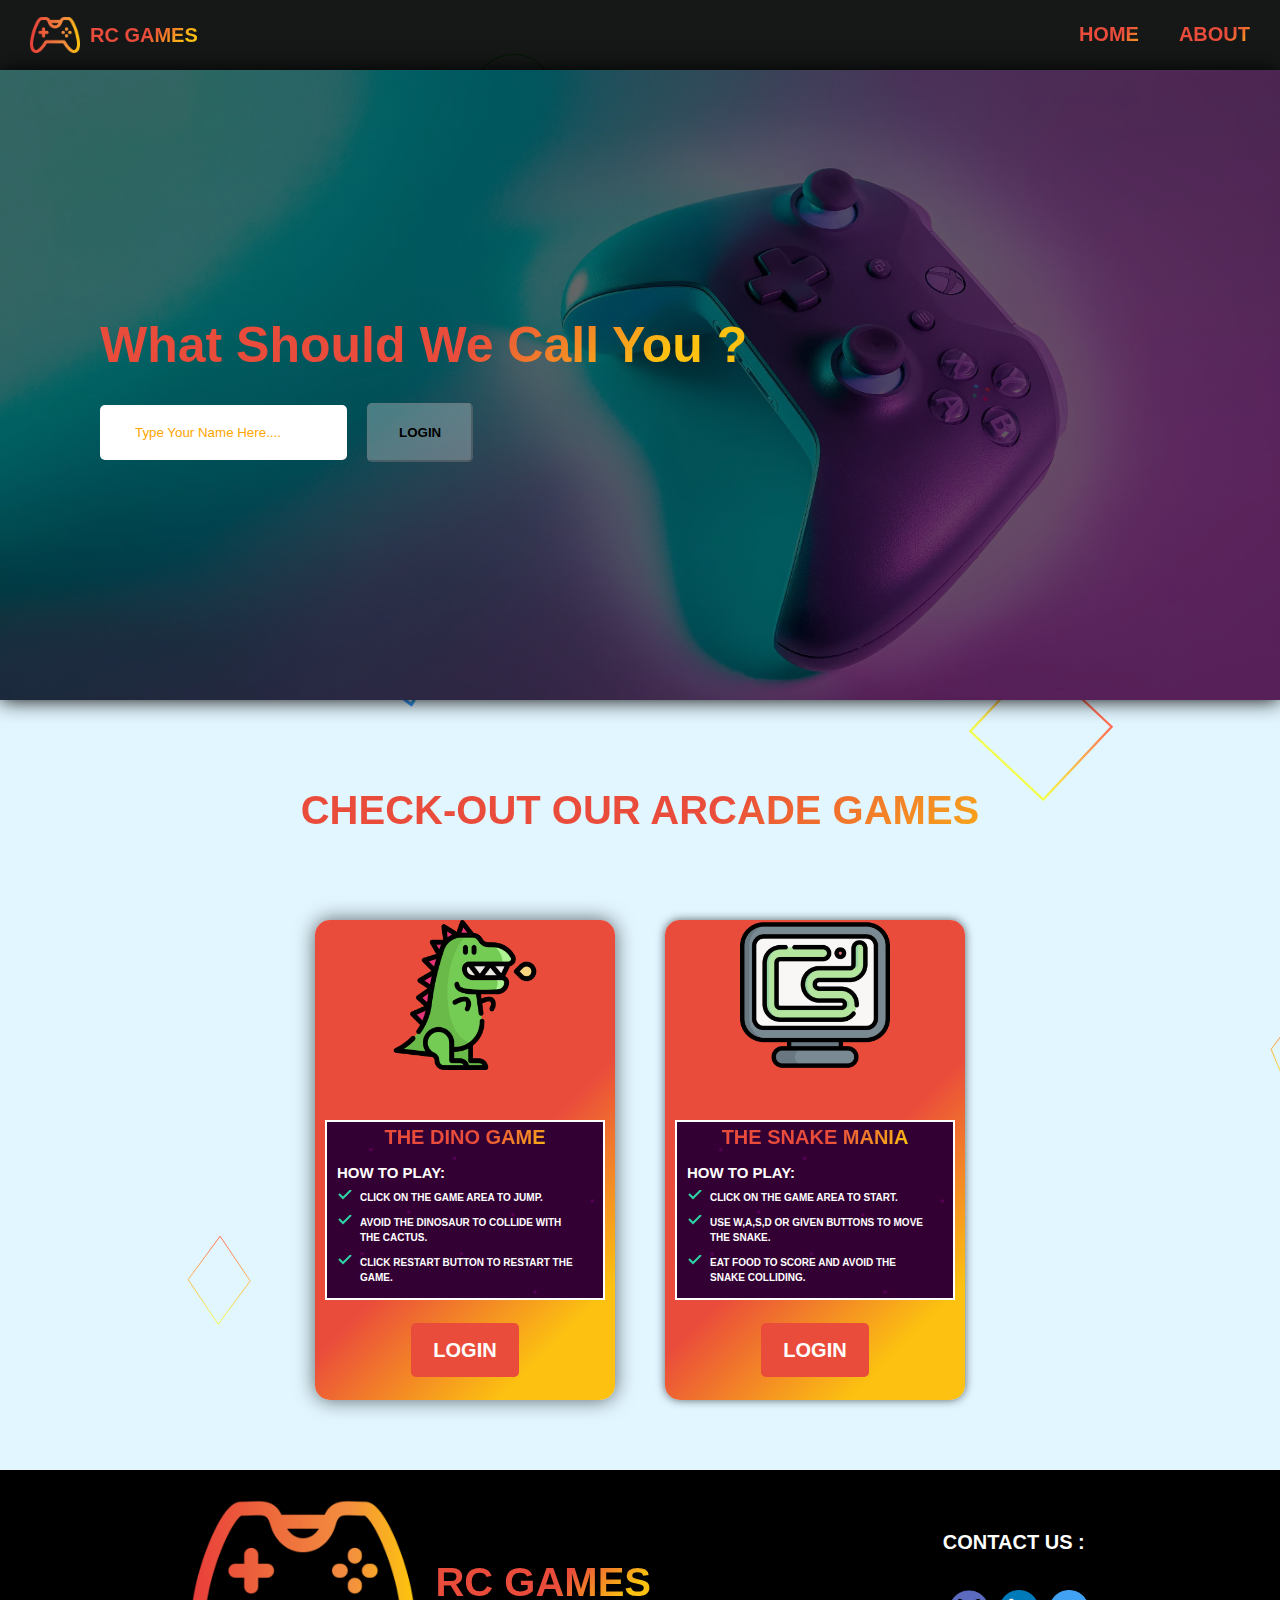
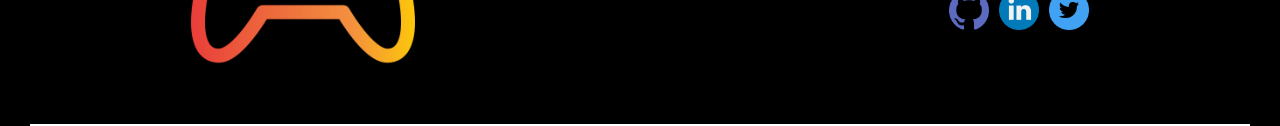
<file: index.html>
<!DOCTYPE html>
<html lang="en">
  <head>
    <meta charset="UTF-8" />
    <meta http-equiv="X-UA-Compatible" content="IE=edge" />
    <meta name="viewport" content="width=device-width, initial-scale=1.0" />
    <title>RC GAMES</title>
    <link rel="stylesheet" href="css/style.css" />
    <link
      rel="stylesheet"
      href="https://cdnjs.cloudflare.com/ajax/libs/font-awesome/4.7.0/css/font-awesome.min.css"
    />
    <link rel="icon" href="images/icon.png" />
  </head>
  <body>
    <div class="nav-bar">
      <div class="nb-left">
        <img class="nb-logo" src="images/icon.png" alt="logo" />
        <h2 class="nb-heading">RC GAMES</h2>
      </div>
      <div class="nb-open"><i class="fa fa-bars"></i></div>
      <div class="nb-right">
        <a href="index.html" class="nb-home">HOME</a>
        <a href="about.html" class="nb-about">ABOUT</a>
        <button id="nb-logout" class="nb-logout">LOG OUT</button>
        <div class="nb-close"><i class="fa fa-times"></i></div>
      </div>
    </div>
    <div class="hero">
      <div class="name-container">
        <h1 class="hero-heading"></h1>
        <h1 class="hero-para">
          To The Best Static Website To Play Arcade Games.
        </h1>
      </div>
      <div id="nameform-container" class="nameform-container">
        <h1 class="name-heading">What Should We Call You ?</h1>
        <form class="name-form" id="name-form">
          <input
            class="name-input"
            id="name-input"
            placeholder="Type Your Name Here...."
            type="text"
          />
          <input
            class="name-submit"
            id="name-submit"
            type="submit"
            value="LOGIN"
          />
        </form>
      </div>
    </div>
    <h1 class="check">CHECK-OUT OUR ARCADE GAMES</h1>
    <div class="grid">
      <div class="grid-container1">
        <div class="logo-container">
          <img class="logo" src="images/dino.png" alt="logo" />
        </div>
        <div class="instuction-container">
          <h2 class="instruction-heading">THE DINO GAME</h2>
          <h2 class="howtoplay">HOW TO PLAY:</h2>
          <ul class="instructions">
            <li class="instruction">CLICK ON THE GAME AREA TO JUMP.</li>
            <li class="instruction">
              AVOID THE DINOSAUR TO COLLIDE WITH THE CACTUS.
            </li>
            <li class="instruction">
              CLICK RESTART BUTTON TO RESTART THE GAME.
            </li>
          </ul>
        </div>
        <div class="start-container">
          <a id="login1" href="index.html" class="login">LOGIN</a>
          <a id="start1" href="dino.html" class="start-link">START GAME</a>
        </div>
      </div>
      <div class="grid-container2">
        <div class="logo-container">
          <img class="logo" src="images/snake.png" alt="logo" />
        </div>
        <div class="instuction-container">
          <h2 class="instruction-heading">THE SNAKE MANIA</h2>
          <h2 class="howtoplay">HOW TO PLAY:</h2>
          <ul class="instructions">
            <li class="instruction">CLICK ON THE GAME AREA TO START.</li>
            <li class="instruction">
              USE W,A,S,D OR GIVEN BUTTONS TO MOVE THE SNAKE.
            </li>
            <li class="instruction">
              EAT FOOD TO SCORE AND AVOID THE SNAKE COLLIDING.
            </li>
          </ul>
        </div>
        <div class="start-container">
          <a id="login2" href="index.html" class="login">LOGIN</a>
          <a id="start2" href="snake.html" class="start-link">START GAME</a>
        </div>
      </div>
    </div>
    <footer>
      <div class="footer-container">
        <div class="f-logo-container">
          <img class="f-logo" src="images/icon.png" alt="icon" />
          <h1 class="f-name">RC GAMES</h1>
        </div>
        <div class="f-right">
          <div class="f-contact-container">
            <h1 class="f-contact">CONTACT US :</h1>
          </div>
          <div class="link-container">
            <a
              href="https://github.com/ROHITH29122002"
              target="_blank"
              class="d-link"
            >
              <img class="github" src="images/github.png" alt="github" />
            </a>
            <a
              href="https://www.linkedin.com/in/rohithchalla/"
              target="_blank"
              class="d-link"
            >
              <img class="linkedin" src="images/linkedin.png" alt="instagram" />
            </a>
            <a
              href="https://twitter.com/ROHITHCHALLA29"
              target="_blank"
              class="d-link"
            >
              <img class="twitter" src="images/twitter.png" alt="twitter" />
            </a>
          </div>
        </div>
      </div>
      <div class="rights">
        <hr />
      </div>
    </footer>
  </body>
  <script src="javascript/index.js"></script>
</html>
</file>
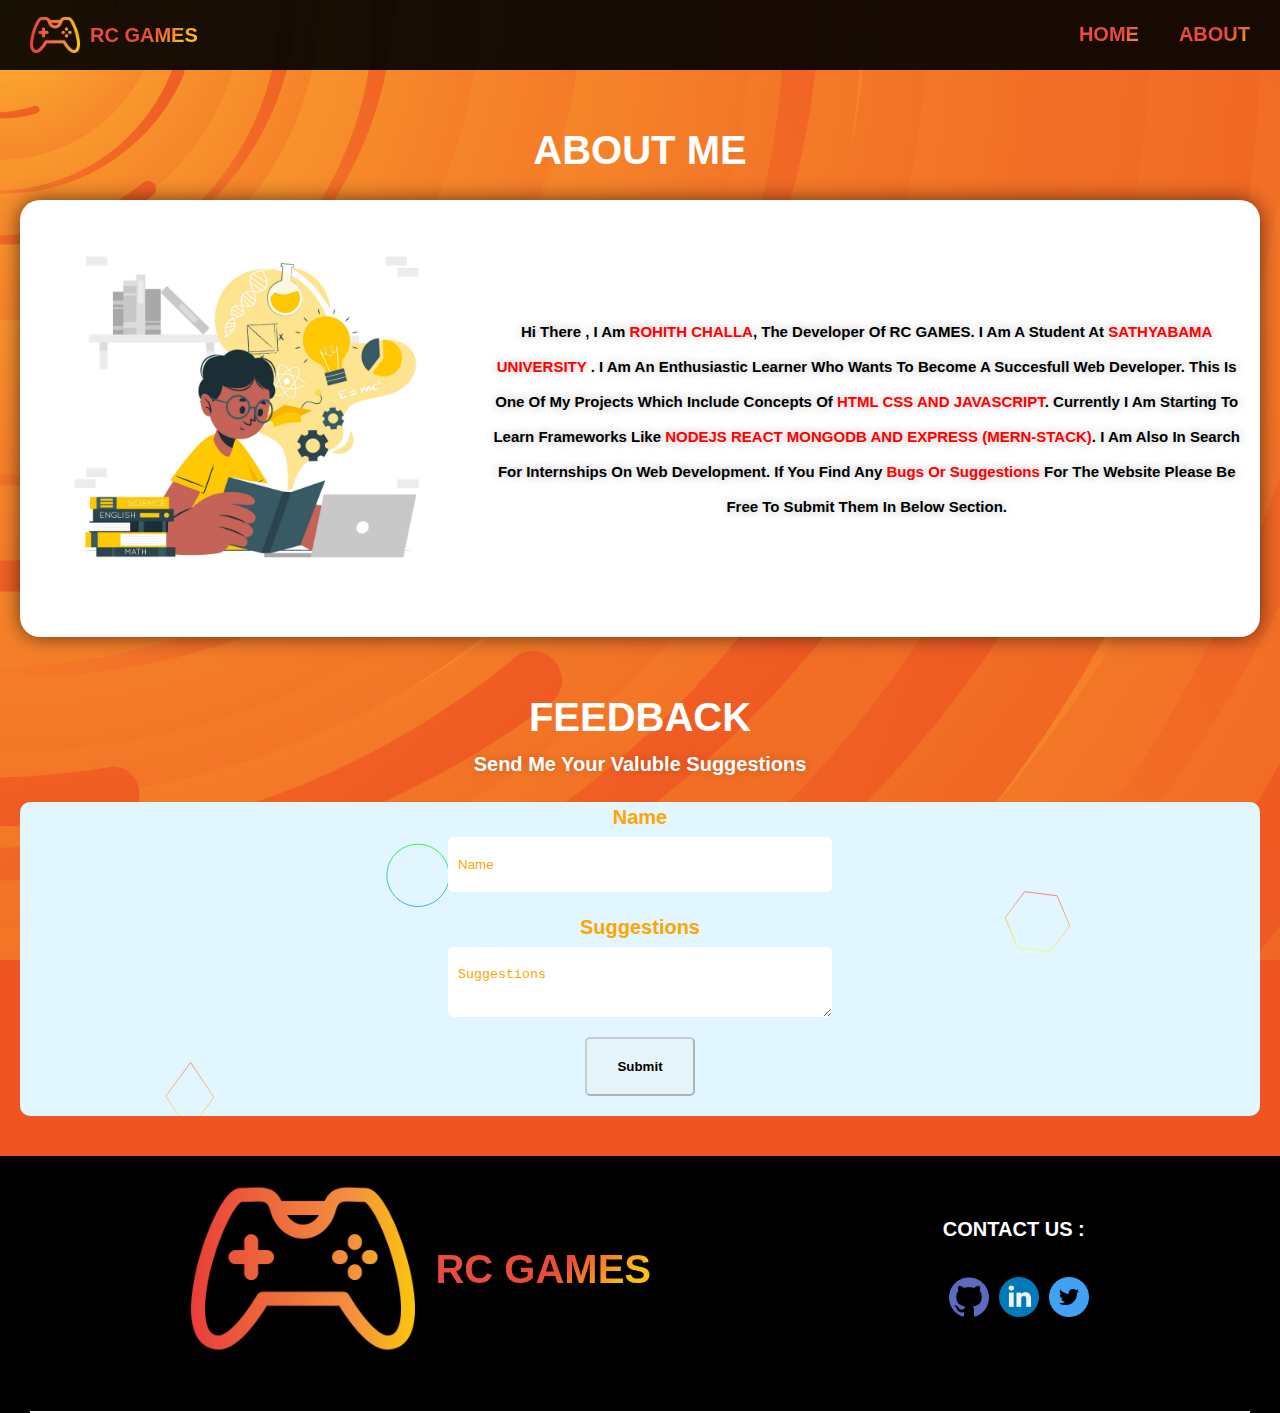
<file: about.html>
<!DOCTYPE html>
<html lang="en">
  <head>
    <meta charset="UTF-8" />
    <meta http-equiv="X-UA-Compatible" content="IE=edge" />
    <meta name="viewport" content="width=device-width, initial-scale=1.0" />
    <title>ABOUT</title>
    <link rel="stylesheet" href="css/about.css" />
    <link rel="icon" href="images/icon.png" />
    <link
      rel="stylesheet"
      href="https://cdnjs.cloudflare.com/ajax/libs/font-awesome/4.7.0/css/font-awesome.min.css"
    />
  </head>
  <body>
    <div class="nav-bar">
      <div class="nb-left">
        <img class="nb-logo" src="images/icon.png" alt="logo" />
        <h2 class="nb-heading">RC GAMES</h2>
      </div>
      <div class="nb-open"><i class="fa fa-bars"></i></div>
      <div class="nb-right">
        <a href="index.html" class="nb-home">HOME</a>
        <a href="about.html" class="nb-about">ABOUT</a>
        <div class="nb-close"><i class="fa fa-times"></i></div>
      </div>
    </div>
    <h1 class="about-heading">ABOUT ME</h1>
    <div class="container">
      <div class="img-container">
        <img src="images/student.png" alt="student" class="student" />
      </div>
      <div class="text-container">
        <div class="about-container">
          <h2 class="about-text">
            Hi there , I am <span class="red">ROHITH CHALLA</span>, the
            developer of RC GAMES. I am a student at
            <span class="red">SATHYABAMA UNIVERSITY</span> . I am an
            enthusiastic learner who wants to become a succesfull web developer.
            This is one of my projects which include concepts of
            <span class="red">HTML CSS AND JAVASCRIPT</span>. Currently i am
            starting to learn frameworks like
            <span class="red"
              >NODEJS REACT MONGODB AND EXPRESS (MERN-STACK)</span
            >. I am also in search for internships on web development. If you
            find any <span class="red">bugs or suggestions</span> for the
            website please be free to submit them in below section.
          </h2>
        </div>
      </div>
    </div>
    <h1 class="feedback">FEEDBACK</h1>
    <h2 class="form-para">send me your valuble suggestions</h2>
    <div class="form-container">
      <form action="https://formspree.io/f/mlezgwdr" method="post">
        <label for="name">Name</label>
        <input
          class="name-input"
          type="text"
          placeholder="Name"
          name="name"
          id="name-input"
        />
        <label for="suggestion">Suggestions</label>
        <textarea
          class="name-input text-area"
          type="text"
          placeholder="Suggestions"
          name="suggestion"
          id="suggestion"
        ></textarea>
        <input
          id="name-submit"
          class="name-submit"
          type="submit"
          value="Submit"
        />
      </form>
    </div>
    <footer>
      <div class="footer-container">
        <div class="f-logo-container">
          <img class="f-logo" src="images/icon.png" alt="icon" />
          <h1 class="f-name">RC GAMES</h1>
        </div>
        <div class="f-right">
          <div class="f-contact-container">
            <h1 class="f-contact">CONTACT US :</h1>
          </div>
          <div class="link-container">
            <a
              href="https://github.com/ROHITH29122002"
              target="_blank"
              class="d-link"
            >
              <img class="github" src="images/github.png" alt="github" />
            </a>
            <a
              href="https://www.linkedin.com/in/rohithchalla/"
              target="_blank"
              class="d-link"
            >
              <img class="linkedin" src="images/linkedin.png" alt="instagram" />
            </a>
            <a
              href="https://twitter.com/ROHITHCHALLA29"
              target="_blank"
              class="d-link"
            >
              <img class="twitter" src="images/twitter.png" alt="twitter" />
            </a>
          </div>
        </div>
      </div>
      <div class="rights">
        <hr />
      </div>
    </footer>
  </body>
  <script src="javascript/about.js"></script>
</html>
</file>
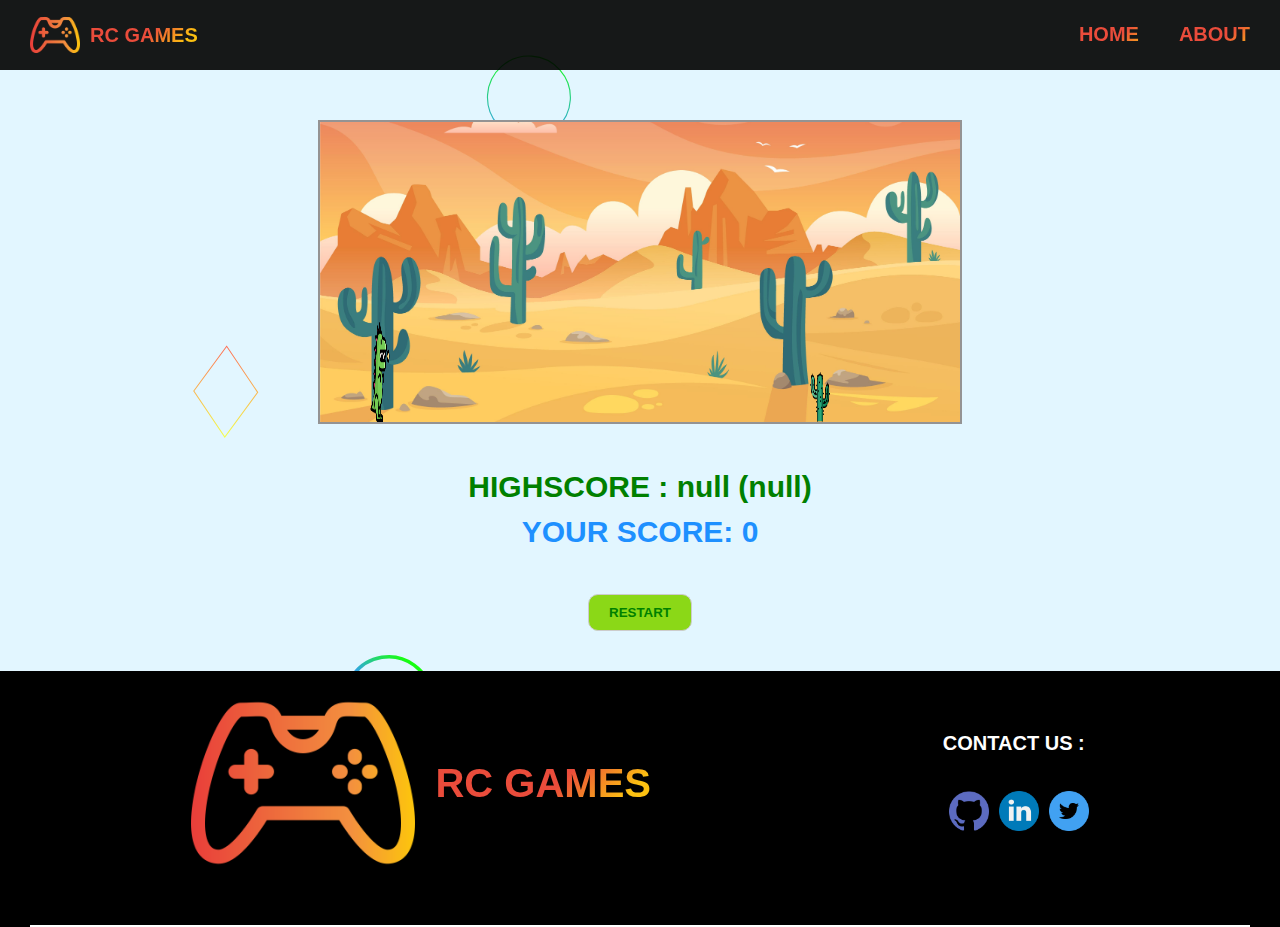
<file: dino.html>
<!DOCTYPE html>
<html lang="en">
  <head>
    <meta charset="UTF-8" />
    <meta http-equiv="X-UA-Compatible" content="IE=edge" />
    <meta name="viewport" content="width=device-width, initial-scale=1.0" />
    <title>THE DINO GAME</title>
    <link rel="stylesheet" href="css/dino.css" />
    <link
      rel="stylesheet"
      href="https://cdnjs.cloudflare.com/ajax/libs/font-awesome/4.7.0/css/font-awesome.min.css"
    />
    <link rel="icon" href="images/icon.png" />
  </head>
  <body>
    <div class="nav-bar">
      <div class="nb-left">
        <img class="nb-logo" src="images/icon.png" alt="logo" />
        <h2 class="nb-heading">RC GAMES</h2>
      </div>
      <div class="nb-open"><i class="fa fa-bars"></i></div>
      <div class="nb-right">
        <a href="index.html" class="nb-home">HOME</a>
        <a href="about.html" class="nb-about">ABOUT</a>
        <div class="nb-close"><i class="fa fa-times"></i></div>
      </div>
    </div>
    <div class="game-align">
      <div class="game-container">
        <div class="character" id="character">
          <img class="dinosaur" src="images/dino.png" alt="dinosaur" />
        </div>
        <div class="block" id="block">
          <img class="cactus" src="images/cactus.png" alt="cactus" />
        </div>
      </div>
    </div>
    <div class="score-container">
      <h1 id="highscore" class="highscore">HIGHSCORE : 0</h1>
      <h1 id="score" class="score">YOUR SCORE: 0</h1>
    </div>
    <div class="restart-container">
      <button class="restart-button" id="restart-button">RESTART</button>
    </div>
    <footer>
      <div class="footer-container">
        <div class="f-logo-container">
          <img class="f-logo" src="images/icon.png" alt="icon" />
          <h1 class="f-name">RC GAMES</h1>
        </div>
        <div class="f-right">
          <div class="f-contact-container">
            <h1 class="f-contact">CONTACT US :</h1>
          </div>
          <div class="link-container">
            <a
              href="https://github.com/ROHITH29122002"
              target="_blank"
              class="d-link"
            >
              <img class="github" src="images/github.png" alt="github" />
            </a>
            <a
              href="https://www.linkedin.com/in/rohithchalla/"
              target="_blank"
              class="d-link"
            >
              <img class="linkedin" src="images/linkedin.png" alt="instagram" />
            </a>
            <a
              href="https://twitter.com/ROHITHCHALLA29"
              target="_blank"
              class="d-link"
            >
              <img class="twitter" src="images/twitter.png" alt="twitter" />
            </a>
          </div>
        </div>
      </div>
      <div class="rights">
        <hr />
      </div>
    </footer>
  </body>
  <script src="javascript/dino.js"></script>
</html>
</file>
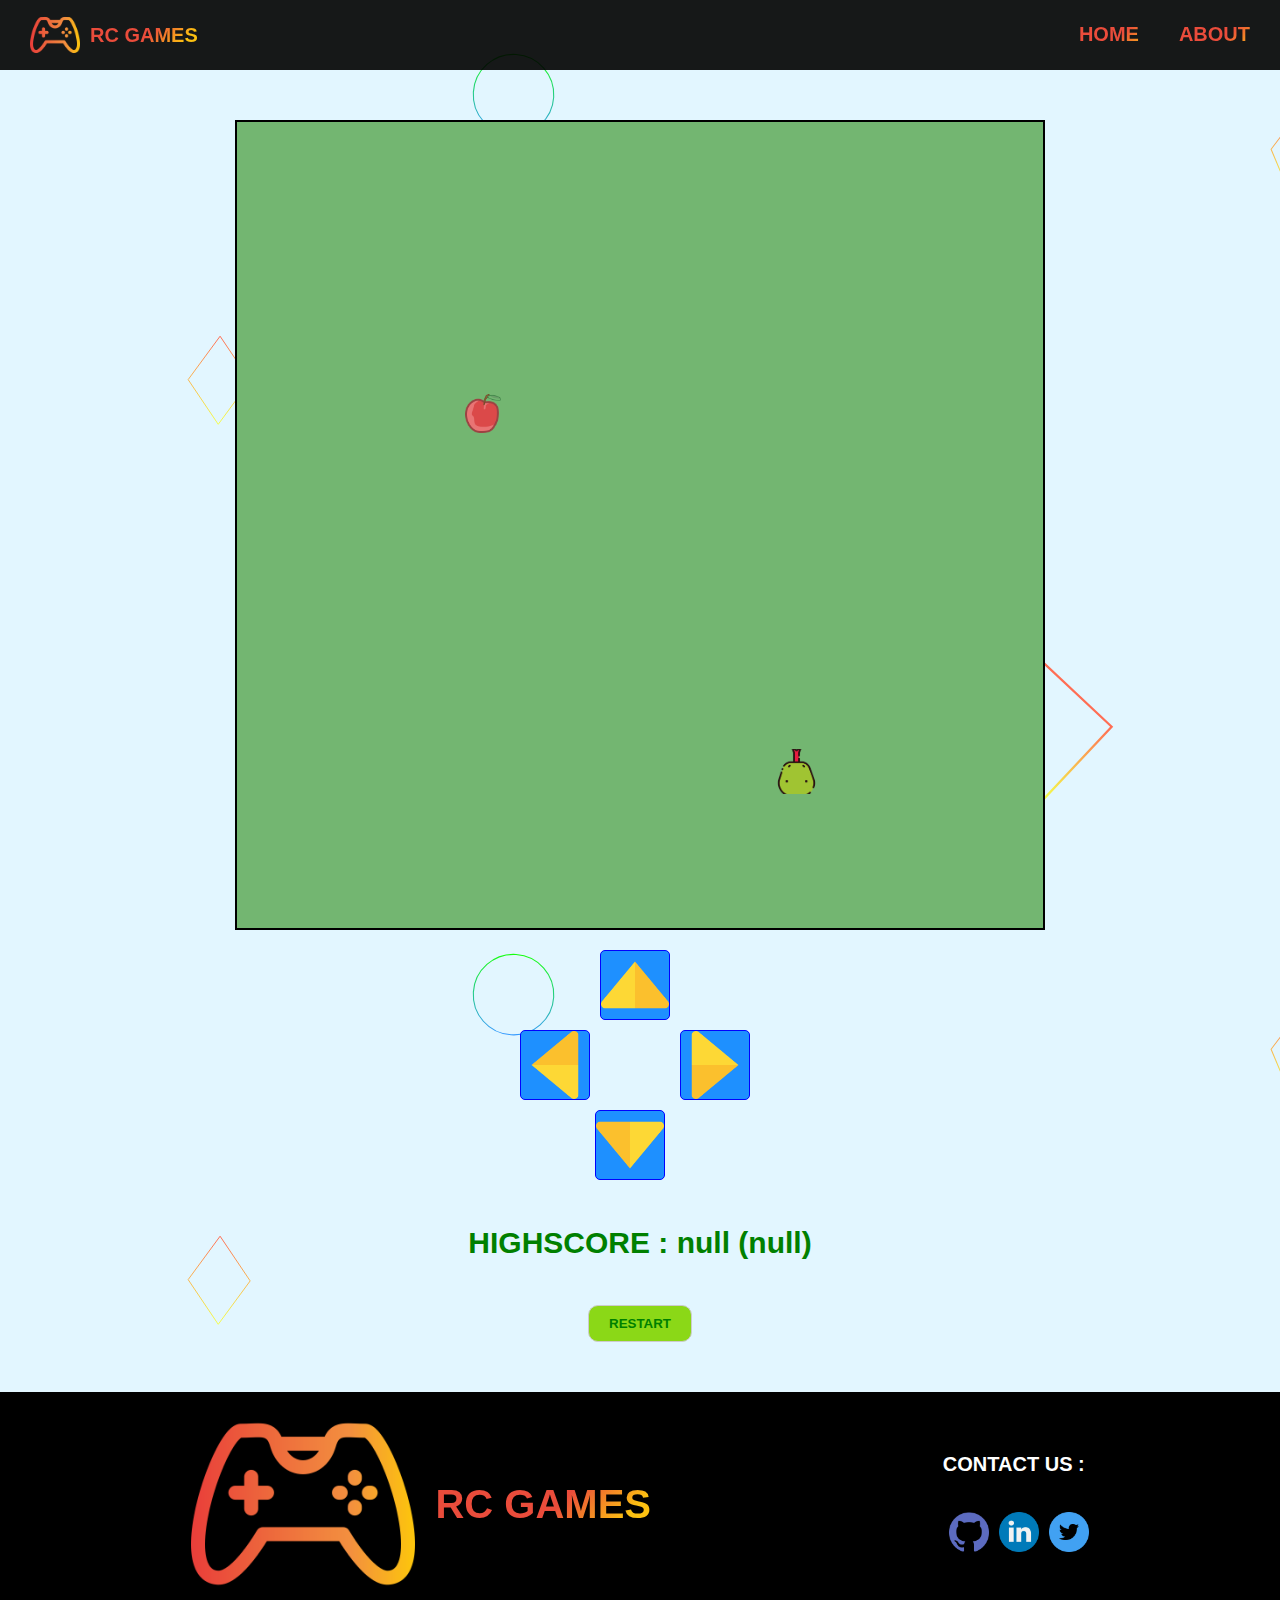
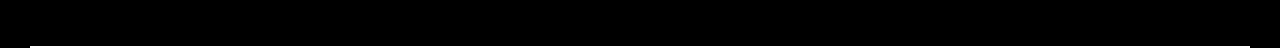
<file: snake.html>
<!DOCTYPE html>
<html lang="en">
  <head>
    <meta charset="UTF-8" />
    <meta http-equiv="X-UA-Compatible" content="IE=edge" />
    <meta name="viewport" content="width=device-width, initial-scale=1.0" />
    <title>SNAKE GAME</title>
    <link rel="stylesheet" href="css/snake.css" />
    <link rel="icon" href="images/icon.png" />
    <link
      rel="stylesheet"
      href="https://cdnjs.cloudflare.com/ajax/libs/font-awesome/4.7.0/css/font-awesome.min.css"
    />
  </head>
  <body>
    <div class="nav-bar">
      <div class="nb-left">
        <img class="nb-logo" src="images/icon.png" alt="logo" />
        <h2 class="nb-heading">RC GAMES</h2>
      </div>
      <div class="nb-open"><i class="fa fa-bars"></i></div>
      <div class="nb-right">
        <a href="index.html" class="nb-home">HOME</a>
        <a href="about.html" class="nb-about">ABOUT</a>
        <div class="nb-close"><i class="fa fa-times"></i></div>
      </div>
    </div>
    <div class="game-container">
      <div id="board" class="game-board"></div>
    </div>
    <div class="controls">
      <div id="up">
        <img class="contols-img" src="images/next.png" alt="" />
      </div>
      <div id="down">
        <img class="contols-img" src="images/next.png" alt="" />
      </div>
      <div id="left">
        <img class="contols-img" src="images/next.png" alt="" />
      </div>
      <div id="right">
        <img class="contols-img" src="images/next.png" alt="" />
      </div>
    </div>
    <div class="score-container">
      <h1 id="highscore" class="highscore">HIGHSCORE : 0</h1>
    </div>
    <div class="restart-container">
      <button class="restart-button" id="restart-button">RESTART</button>
    </div>
    <footer>
      <div class="footer-container">
        <div class="f-logo-container">
          <img class="f-logo" src="images/icon.png" alt="icon" />
          <h1 class="f-name">RC GAMES</h1>
        </div>
        <div class="f-right">
          <div class="f-contact-container">
            <h1 class="f-contact">CONTACT US :</h1>
          </div>
          <div class="link-container">
            <a
              href="https://github.com/ROHITH29122002"
              target="_blank"
              class="d-link"
            >
              <img class="github" src="images/github.png" alt="github" />
            </a>
            <a
              href="https://www.linkedin.com/in/rohithchalla/"
              target="_blank"
              class="d-link"
            >
              <img class="linkedin" src="images/linkedin.png" alt="instagram" />
            </a>
            <a
              href="https://twitter.com/ROHITHCHALLA29"
              target="_blank"
              class="d-link"
            >
              <img class="twitter" src="images/twitter.png" alt="twitter" />
            </a>
          </div>
        </div>
      </div>
      <div class="rights">
        <hr />
      </div>
    </footer>
  </body>
  <script src="javascript/snake.js"></script>
</html>
</file>
<file: css/style.css>
*,
*::before,
*::after {
  margin: 0;
  padding: 0;
  box-sizing: border-box;
}

html {
  font-size: 62.5%;
  line-height: 1.5;
}

body {
  font-family: -apple-system, BlinkMacSystemFont, "Segoe UI", Roboto, Oxygen,
    Ubuntu, Cantarell, "Open Sans", "Helvetica Neue", sans-serif;
  background-color: #e2f6ff;
  background-image: url("data:image/svg+xml,%3Csvg xmlns='http://www.w3.org/2000/svg' viewBox='0 0 1600 900'%3E%3Cdefs%3E%3ClinearGradient id='a' x1='0' x2='0' y1='1' y2='0' gradientTransform='rotate(0,0.5,0.5)'%3E%3Cstop offset='0' stop-color='%233599FF'/%3E%3Cstop offset='1' stop-color='%2317FF0E'/%3E%3C/linearGradient%3E%3ClinearGradient id='b' x1='0' x2='0' y1='0' y2='1'%3E%3Cstop offset='0' stop-color='%23FF6D54'/%3E%3Cstop offset='1' stop-color='%23F3FF4B'/%3E%3C/linearGradient%3E%3C/defs%3E%3Cg fill='%23FFF' fill-opacity='0' stroke-miterlimit='10'%3E%3Cg stroke='url(%23a)' stroke-width='3.3'%3E%3Cpath transform='translate(-21 4.8) rotate(3 1409 581) scale(1.012)' d='M1409 581 1450.35 511 1490 581z'/%3E%3Ccircle stroke-width='1.1' transform='translate(-12 12) rotate(3.6 800 450) scale(1.006)' cx='500' cy='100' r='40'/%3E%3Cpath transform='translate(10.8 -36) rotate(36 401 736) scale(1.006)' d='M400.86 735.5h-83.73c0-23.12 18.74-41.87 41.87-41.87S400.86 712.38 400.86 735.5z'/%3E%3C/g%3E%3Cg stroke='url(%23b)' stroke-width='1'%3E%3Cpath transform='translate(72 -4.8) rotate(1.2 150 345) scale(0.988)' d='M149.8 345.2 118.4 389.8 149.8 434.4 181.2 389.8z'/%3E%3Crect stroke-width='2.2' transform='translate(-48 -30) rotate(43.2 1089 759)' x='1039' y='709' width='100' height='100'/%3E%3Cpath transform='translate(-72 24) rotate(7.2 1400 132)' d='M1426.8 132.4 1405.7 168.8 1363.7 168.8 1342.7 132.4 1363.7 96 1405.7 96z'/%3E%3C/g%3E%3C/g%3E%3C/svg%3E");
  background-size: cover;
  height: 100vh;
}

/* NAV BAR */

.nb-logo {
  width: 50px;
}

.nb-left {
  display: flex;
  justify-content: center;
  align-items: center;
  margin: 1rem 3rem;
}

.nb-right {
  display: flex;
  justify-content: center;
  align-items: center;
}

.nb-heading {
  font-size: 2rem;
  padding-left: 1rem;
  background: rgb(234, 76, 59);
  background: linear-gradient(
    135deg,
    rgba(234, 76, 59, 1) 56%,
    rgba(252, 193, 17, 1) 85%
  );
  background-size: 100%;
  background-clip: text;
  -webkit-background-clip: text;
  -moz-background-clip: text;
  -webkit-text-fill-color: transparent;
  -moz-text-fill-color: transparent;
  font-weight: 700;
}

.nav-bar {
  display: flex;
  justify-content: space-between;
  align-items: center;
  background-color: rgba(0, 0, 0, 0.904);
  flex-wrap: wrap;
}

.nb-home,
.nb-about {
  padding-left: 1rem;
  padding-right: 2rem;
  margin-right: 1rem;
}

.nav-bar a {
  text-decoration: none;
  font-weight: 700;
  background: rgb(234, 76, 59);
  background: linear-gradient(
    135deg,
    rgba(234, 76, 59, 1) 56%,
    rgba(252, 193, 17, 1) 85%
  );
  background-size: 100%;
  background-clip: text;
  -webkit-background-clip: text;
  -moz-background-clip: text;
  -webkit-text-fill-color: transparent;
  -moz-text-fill-color: transparent;
  font-size: 2rem;
  padding-bottom: 0.2rem;
  transition: 0.5 ease;
}

.nav-bar a:hover {
  transform: scale(1.2);
}

.nb-logout {
  padding: 1rem;
  margin-left: 1rem;
  margin-right: 1rem;
  background: red;
  color: white;
  font-weight: 700;
  font-size: 1.5rem;
  outline: 0;
  border: 1px solid red;
  border-radius: 5px;
  cursor: pointer;
}

.nb-logout:hover {
  padding: 1.5rem;
  transition: padding 0.5s ease;
}

.nb-open {
  font-size: 3rem;
  background: rgb(234, 76, 59);
  background: linear-gradient(
    135deg,
    rgba(234, 76, 59, 1) 56%,
    rgba(252, 193, 17, 1) 85%
  );
  background-size: 100%;
  background-clip: text;
  -webkit-background-clip: text;
  -moz-background-clip: text;
  -webkit-text-fill-color: transparent;
  -moz-text-fill-color: transparent;
  margin: 10px;
  display: none;
  cursor: pointer;
}

.nb-close {
  font-size: 3rem;
  display: none;
  cursor: pointer;
}

@media screen and (max-width: 700px) {
  .nb-right {
    height: 50vh;
    position: fixed;
    top: 0;
    right: 0;
    left: 0;
    z-index: 10;
    flex-direction: column;
    justify-content: center;
    align-items: center;
    background: black;
    transition: top 1s ease;
    display: none;
  }

  .nb-close {
    display: block;
    background: rgb(234, 76, 59);
    background: linear-gradient(
      135deg,
      rgba(234, 76, 59, 1) 56%,
      rgba(252, 193, 17, 1) 85%
    );
    background-size: 100%;
    background-clip: text;
    -webkit-background-clip: text;
    -moz-background-clip: text;
    -webkit-text-fill-color: transparent;
    -moz-text-fill-color: transparent;
    position: absolute;
    top: 20px;
    right: 20px;
  }

  .nb-open {
    display: block;
    margin-right: 2rem;
  }

  .nav-bar a {
    margin-top: 2rem;
  }

  .nb-logout {
    margin-top: 2rem;
    margin-right: 2.5rem;
  }

  .nb-logo {
    width: 50px;
  }

  .nb-heading {
    font-size: 2rem;
  }
}

/* Hero Component */

.hero {
  background: linear-gradient(rgba(0, 0, 0, 0.6), rgba(0, 0, 0, 0.6)),
    url(../images/intro.webp);
  background-position: center;
  background-repeat: no-repeat;
  background-size: cover;
  height: 70%;
  box-shadow: 0 0 20px #000;
  display: flex;
  justify-content: center;
  align-items: center;
}

.hero-heading,
.hero-name {
  text-align: center;
  background: rgb(234, 76, 59);
  background: linear-gradient(
    135deg,
    rgba(234, 76, 59, 1) 56%,
    rgba(252, 193, 17, 1) 85%
  );
  background-size: 100%;
  background-clip: text;
  -webkit-background-clip: text;
  -moz-background-clip: text;
  -webkit-text-fill-color: transparent;
  -moz-text-fill-color: transparent;
  font-weight: 700;
  font-size: 5rem;
  margin-bottom: 2rem;
}

.hero-para {
  text-align: center;
  background: rgb(234, 76, 59);
  background: linear-gradient(
    135deg,
    rgba(234, 76, 59, 1) 56%,
    rgba(252, 193, 17, 1) 85%
  );
  background-size: 100%;
  background-clip: text;
  -webkit-background-clip: text;
  -moz-background-clip: text;
  -webkit-text-fill-color: transparent;
  -moz-text-fill-color: transparent;
  font-size: 2rem;
  font-weight: 700;
  padding: 2rem;
  word-wrap: break-word;
}

.name-container {
  display: flex;
  justify-content: center;
  align-items: center;
  flex-wrap: wrap;
  flex-direction: column;
}
.nameform-container {
  display: flex;
  justify-content: center;
  align-items: center;
  flex-direction: column;
}

.name-heading {
  background: rgb(234, 76, 59);
  background: linear-gradient(
    135deg,
    rgba(234, 76, 59, 1) 56%,
    rgba(252, 193, 17, 1) 85%
  );
  background-size: 100%;
  background-clip: text;
  -webkit-background-clip: text;
  -moz-background-clip: text;
  -webkit-text-fill-color: transparent;
  -moz-text-fill-color: transparent;
  font-size: 5rem;
  font-weight: 700;
  text-align: center;
  margin-bottom: 2rem;
}

.name-input {
  outline: 0;
  border: 0;
  border-radius: 5px;
  padding: 2rem 3.5rem;
}
.name-input::placeholder {
  color: orange;
}

.name-submit {
  outline: 0;
  font-weight: 700;
  border-radius: 5px;
  padding: 2rem 3rem;
  color: black;
  margin-left: 2rem;
}

.name-submit-green {
  background-color: rgb(139, 216, 23);
  border: 1px solid rgb(139, 216, 23);
  color: #fff;
}

.name-form {
  display: flex;
  justify-content: center;
  align-items: center;
  flex-wrap: wrap;
}
@media screen and (max-width: 500px) {
  .hero {
    background-position: 50% 75%;
    overflow: hidden;
  }
  .hero-heading {
    font-size: 4rem;
  }
  .hero-para {
    font-size: 2rem;
  }
}

@media screen and (min-width: 950px) {
  .hero {
    justify-content: flex-start;
    height: 70%;
  }

  .name-container,
  .nameform-container {
    align-items: flex-start;
    margin-left: 10rem;
  }

  .hero-heading {
    font-size: 6rem;
  }

  .hero-para {
    text-align: start;
    font-size: 4rem;
  }
}

@media screen and (max-width: 450px) {
  .name-form {
    flex-direction: column;
  }

  .name-input {
    margin-bottom: 2rem;
  }
  .name-submit {
    margin-left: 0;
  }
}

.check {
  margin: 8rem 3rem;
  text-align: center;
  background: rgb(234, 76, 59);
  background: linear-gradient(
    135deg,
    rgba(234, 76, 59, 1) 56%,
    rgba(252, 193, 17, 1) 85%
  );
  background-size: 100%;
  background-clip: text;
  -webkit-background-clip: text;
  -moz-background-clip: text;
  -webkit-text-fill-color: transparent;
  -moz-text-fill-color: transparent;
  word-wrap: break-word;
  font-size: 4rem;
}

.grid {
  display: flex;
  justify-content: center;
  align-items: center;
}

.grid-container1,
.grid-container2 {
  display: grid;
  grid-template: 15rem 23rem 10rem / 30rem;
  grid-template-areas: "logo" "instruction" "start";
  border-radius: 1.5rem;
  background: rgb(234, 76, 59);
  background: linear-gradient(
    135deg,
    rgba(234, 76, 59, 1) 56%,
    rgba(252, 193, 17, 1) 85%
  );
  box-shadow: 0 0 20px rgba(0, 0, 0, 0.6);
  transition: 0.5s ease;
  margin-bottom: 3rem;
}
.grid-container2 {
  margin-left: 5rem;
  box-shadow: 0 0 10px rgba(0, 0, 0, 0.6);
}

.grid-container1:hover,
.grid-container2:hover {
  transform: scale(1.1);
}

@media screen and (max-width: 1000px) {
  .grid {
    flex-direction: column;
  }

  .grid-container2 {
    margin-top: 5rem;
    margin-left: 0;
  }
}

.logo-container {
  grid-area: logo;
  display: flex;
  justify-content: center;
  align-items: center;
}

.logo {
  width: 50%;
  height: 100%;
}

.instruction-container {
  grid-area: instruction;
}
.instuction-container {
  padding: 0 1rem;
  margin: 5rem 1rem 0rem;
  border: 2px solid #fff;
  background-color: #330033;
  background-image: url("data:image/svg+xml,%3Csvg xmlns='http://www.w3.org/2000/svg' width='400' height='400' viewBox='0 0 800 800'%3E%3Cg fill='none' stroke='%23404' stroke-width='1'%3E%3Cpath d='M769 229L1037 260.9M927 880L731 737 520 660 309 538 40 599 295 764 126.5 879.5 40 599-197 493 102 382-31 229 126.5 79.5-69-63'/%3E%3Cpath d='M-31 229L237 261 390 382 603 493 308.5 537.5 101.5 381.5M370 905L295 764'/%3E%3Cpath d='M520 660L578 842 731 737 840 599 603 493 520 660 295 764 309 538 390 382 539 269 769 229 577.5 41.5 370 105 295 -36 126.5 79.5 237 261 102 382 40 599 -69 737 127 880'/%3E%3Cpath d='M520-140L578.5 42.5 731-63M603 493L539 269 237 261 370 105M902 382L539 269M390 382L102 382'/%3E%3Cpath d='M-222 42L126.5 79.5 370 105 539 269 577.5 41.5 927 80 769 229 902 382 603 493 731 737M295-36L577.5 41.5M578 842L295 764M40-201L127 80M102 382L-261 269'/%3E%3C/g%3E%3Cg fill='%23505'%3E%3Ccircle cx='769' cy='229' r='5'/%3E%3Ccircle cx='539' cy='269' r='5'/%3E%3Ccircle cx='603' cy='493' r='5'/%3E%3Ccircle cx='731' cy='737' r='5'/%3E%3Ccircle cx='520' cy='660' r='5'/%3E%3Ccircle cx='309' cy='538' r='5'/%3E%3Ccircle cx='295' cy='764' r='5'/%3E%3Ccircle cx='40' cy='599' r='5'/%3E%3Ccircle cx='102' cy='382' r='5'/%3E%3Ccircle cx='127' cy='80' r='5'/%3E%3Ccircle cx='370' cy='105' r='5'/%3E%3Ccircle cx='578' cy='42' r='5'/%3E%3Ccircle cx='237' cy='261' r='5'/%3E%3Ccircle cx='390' cy='382' r='5'/%3E%3C/g%3E%3C/svg%3E");
  background-repeat: no-repeat;
  background-size: cover;
}

.instruction-heading {
  background: rgb(234, 76, 59);
  background: linear-gradient(
    135deg,
    rgba(234, 76, 59, 1) 56%,
    rgba(252, 193, 17, 1) 85%
  );
  background-size: 100%;
  background-clip: text;
  -webkit-background-clip: text;
  -moz-background-clip: text;
  -webkit-text-fill-color: transparent;
  -moz-text-fill-color: transparent;
  font-size: 2rem;
  text-align: center;
  margin-bottom: 1rem;
}

.howtoplay {
  color: #fff;
  text-align: start;
  margin-bottom: 0.5rem;
}

.instructions {
  padding-left: 2.3rem;
  padding-right: 1rem;
}

.instruction {
  list-style-type: none;
  list-style-image: url(../images/tick.svg);
  color: #fff;
  font-weight: 700;
  padding-bottom: 1rem;
}

.start-container {
  grid-area: start;
  display: flex;
  justify-content: center;
  align-items: center;
}

.start-link {
  text-decoration: none;
  border: 2px solid rgb(139, 216, 23);
  border-radius: 5px;
  padding: 1rem 2rem;
  font-size: 2rem;
  color: white;
  font-weight: 700;
  background: rgb(139, 216, 23);
  cursor: pointer;
}

.login {
  text-decoration: none;
  border: 2px solid rgb(139, 216, 23);
  border-radius: 5px;
  padding: 1rem 2rem;
  font-size: 2rem;
  color: white;
  font-weight: 700;
  background: rgb(139, 216, 23);
  cursor: pointer;
}

#login1,
#login2 {
  border-color: rgb(234, 76, 59);
  background: rgb(234, 76, 59);
}

footer {
  margin-top: 4rem;
  background-color: #000;
  color: white;
}

.footer-container {
  display: flex;
  justify-content: center;
  align-items: center;
  flex-wrap: wrap;
}

.f-logo-container {
  display: flex;
  justify-content: flex-start;
  align-items: center;
}
.f-name {
  background: rgb(234, 76, 59);
  background: linear-gradient(
    135deg,
    rgba(234, 76, 59, 1) 56%,
    rgba(252, 193, 17, 1) 85%
  );
  background-size: 100%;
  background-clip: text;
  -webkit-background-clip: text;
  -moz-background-clip: text;
  -webkit-text-fill-color: transparent;
  -moz-text-fill-color: transparent;
  font-size: 4rem;
  margin-left: 2rem;
}

.f-logo {
  width: 30%;
  height: 30%;
}

.f-contact {
  color: #fff;
  text-align: center;
}

.link-container {
  width: 150px;
  height: 50px;
  display: flex;
  justify-content: center;
  align-items: center;
  margin-top: 3rem;
}

.twitter,
.linkedin,
.github {
  width: 100%;
  transition: 0.5s ease;
}

.twitter:hover,
.linkedin:hover,
.github:hover {
  transform: scale(1.2);
}

.link-container a {
  margin-left: 1rem;
}

@media screen and (max-width: 850px) {
  .f-logo-container {
    justify-content: center;
    margin-left: 2rem;
  }
  .f-right {
    margin-left: -2rem;
    margin-top: 2rem;
  }

  .link-container {
    margin: 3rem 1rem 3rem -1rem;
  }
}

.rights {
  margin: 3rem;
}

hr {
  border: 1px solid #fff;
}

.rights-heading {
  font-weight: 700;
  margin-top: 2rem;
  text-align: center;
}
</file>
<file: css/about.css>
*,
*::before,
*::after {
  margin: 0;
  padding: 0;
  box-sizing: border-box;
}

html {
  font-size: 62.5%;
  line-height: 1.5;
}

body {
  font-family: -apple-system, BlinkMacSystemFont, "Segoe UI", Roboto, Oxygen,
    Ubuntu, Cantarell, "Open Sans", "Helvetica Neue", sans-serif;
  background-color: #e2f6ff;
  background-color: #ee5522;
  background-image: url("data:image/svg+xml,%3Csvg xmlns='http://www.w3.org/2000/svg' viewBox='0 0 2000 1500'%3E%3Cdefs%3E%3CradialGradient id='a' gradientUnits='objectBoundingBox'%3E%3Cstop offset='0' stop-color='%23FB3'/%3E%3Cstop offset='1' stop-color='%23ee5522'/%3E%3C/radialGradient%3E%3ClinearGradient id='b' gradientUnits='userSpaceOnUse' x1='0' y1='750' x2='1550' y2='750'%3E%3Cstop offset='0' stop-color='%23f7882b'/%3E%3Cstop offset='1' stop-color='%23ee5522'/%3E%3C/linearGradient%3E%3Cpath id='s' fill='url(%23b)' d='M1549.2 51.6c-5.4 99.1-20.2 197.6-44.2 293.6c-24.1 96-57.4 189.4-99.3 278.6c-41.9 89.2-92.4 174.1-150.3 253.3c-58 79.2-123.4 152.6-195.1 219c-71.7 66.4-149.6 125.8-232.2 177.2c-82.7 51.4-170.1 94.7-260.7 129.1c-90.6 34.4-184.4 60-279.5 76.3C192.6 1495 96.1 1502 0 1500c96.1-2.1 191.8-13.3 285.4-33.6c93.6-20.2 185-49.5 272.5-87.2c87.6-37.7 171.3-83.8 249.6-137.3c78.4-53.5 151.5-114.5 217.9-181.7c66.5-67.2 126.4-140.7 178.6-218.9c52.3-78.3 96.9-161.4 133-247.9c36.1-86.5 63.8-176.2 82.6-267.6c18.8-91.4 28.6-184.4 29.6-277.4c0.3-27.6 23.2-48.7 50.8-48.4s49.5 21.8 49.2 49.5c0 0.7 0 1.3-0.1 2L1549.2 51.6z'/%3E%3Cg id='g'%3E%3Cuse href='%23s' transform='scale(0.12) rotate(60)'/%3E%3Cuse href='%23s' transform='scale(0.2) rotate(10)'/%3E%3Cuse href='%23s' transform='scale(0.25) rotate(40)'/%3E%3Cuse href='%23s' transform='scale(0.3) rotate(-20)'/%3E%3Cuse href='%23s' transform='scale(0.4) rotate(-30)'/%3E%3Cuse href='%23s' transform='scale(0.5) rotate(20)'/%3E%3Cuse href='%23s' transform='scale(0.6) rotate(60)'/%3E%3Cuse href='%23s' transform='scale(0.7) rotate(10)'/%3E%3Cuse href='%23s' transform='scale(0.835) rotate(-40)'/%3E%3Cuse href='%23s' transform='scale(0.9) rotate(40)'/%3E%3Cuse href='%23s' transform='scale(1.05) rotate(25)'/%3E%3Cuse href='%23s' transform='scale(1.2) rotate(8)'/%3E%3Cuse href='%23s' transform='scale(1.333) rotate(-60)'/%3E%3Cuse href='%23s' transform='scale(1.45) rotate(-30)'/%3E%3Cuse href='%23s' transform='scale(1.6) rotate(10)'/%3E%3C/g%3E%3C/defs%3E%3Cg transform='rotate(0 0 0)'%3E%3Cg transform='rotate(0 0 0)'%3E%3Ccircle fill='url(%23a)' r='3000'/%3E%3Cg opacity='0.5'%3E%3Ccircle fill='url(%23a)' r='2000'/%3E%3Ccircle fill='url(%23a)' r='1800'/%3E%3Ccircle fill='url(%23a)' r='1700'/%3E%3Ccircle fill='url(%23a)' r='1651'/%3E%3Ccircle fill='url(%23a)' r='1450'/%3E%3Ccircle fill='url(%23a)' r='1250'/%3E%3Ccircle fill='url(%23a)' r='1175'/%3E%3Ccircle fill='url(%23a)' r='900'/%3E%3Ccircle fill='url(%23a)' r='750'/%3E%3Ccircle fill='url(%23a)' r='500'/%3E%3Ccircle fill='url(%23a)' r='380'/%3E%3Ccircle fill='url(%23a)' r='250'/%3E%3C/g%3E%3Cg transform='rotate(0 0 0)'%3E%3Cuse href='%23g' transform='rotate(10)'/%3E%3Cuse href='%23g' transform='rotate(120)'/%3E%3Cuse href='%23g' transform='rotate(240)'/%3E%3C/g%3E%3Ccircle fill-opacity='0.1' fill='url(%23a)' r='3000'/%3E%3C/g%3E%3C/g%3E%3C/svg%3E");
  background-attachment: fixed;
  background-size: cover;
  background-repeat: no-repeat;
  height: 100vh;
}
.nb-logo {
  width: 50px;
}

.nb-left {
  display: flex;
  justify-content: center;
  align-items: center;
  margin: 1rem 3rem;
}

.nb-right {
  display: flex;
  justify-content: center;
  align-items: center;
}

.nb-heading {
  font-size: 2rem;
  padding-left: 1rem;
  background: rgb(234, 76, 59);
  background: linear-gradient(
    135deg,
    rgba(234, 76, 59, 1) 56%,
    rgba(252, 193, 17, 1) 85%
  );
  background-size: 100%;
  background-clip: text;
  -webkit-background-clip: text;
  -moz-background-clip: text;
  -webkit-text-fill-color: transparent;
  -moz-text-fill-color: transparent;
  font-weight: 700;
}

.nav-bar {
  display: flex;
  justify-content: space-between;
  align-items: center;
  background-color: rgba(0, 0, 0, 0.904);
  flex-wrap: wrap;
}

.nb-home,
.nb-about {
  padding-left: 1rem;
  padding-right: 2rem;
  margin-right: 1rem;
}

.nav-bar a {
  text-decoration: none;
  font-weight: 700;
  background: rgb(234, 76, 59);
  background: linear-gradient(
    135deg,
    rgba(234, 76, 59, 1) 56%,
    rgba(252, 193, 17, 1) 85%
  );
  background-size: 100%;
  background-clip: text;
  -webkit-background-clip: text;
  -moz-background-clip: text;
  -webkit-text-fill-color: transparent;
  -moz-text-fill-color: transparent;
  font-size: 2rem;
  padding-bottom: 0.2rem;
  transition: 0.5 ease;
}

.nav-bar a:hover {
  transform: scale(1.2);
}

.nb-logout {
  padding: 1rem;
  margin-left: 1rem;
  margin-right: 1rem;
  background: red;
  color: white;
  font-weight: 700;
  font-size: 1.5rem;
  outline: 0;
  border: 1px solid red;
  border-radius: 5px;
  cursor: pointer;
}

.nb-logout:hover {
  padding: 1.5rem;
  transition: padding 0.5s ease;
}

.nb-open {
  font-size: 3rem;
  background: rgb(234, 76, 59);
  background: linear-gradient(
    135deg,
    rgba(234, 76, 59, 1) 56%,
    rgba(252, 193, 17, 1) 85%
  );
  background-size: 100%;
  background-clip: text;
  -webkit-background-clip: text;
  -moz-background-clip: text;
  -webkit-text-fill-color: transparent;
  -moz-text-fill-color: transparent;
  margin: 10px;
  display: none;
  cursor: pointer;
}

.nb-close {
  font-size: 3rem;
  display: none;
  cursor: pointer;
}

@media screen and (max-width: 700px) {
  .nb-right {
    height: 50vh;
    position: fixed;
    top: 0;
    right: 0;
    left: 0;
    z-index: 10;
    flex-direction: column;
    justify-content: center;
    align-items: center;
    background: black;
    transition: top 1s ease;
    display: none;
  }

  .nb-close {
    display: block;
    background: rgb(234, 76, 59);
    background: linear-gradient(
      135deg,
      rgba(234, 76, 59, 1) 56%,
      rgba(252, 193, 17, 1) 85%
    );
    background-size: 100%;
    background-clip: text;
    -webkit-background-clip: text;
    -moz-background-clip: text;
    -webkit-text-fill-color: transparent;
    -moz-text-fill-color: transparent;
    position: absolute;
    top: 20px;
    right: 20px;
  }

  .nb-open {
    display: block;
    margin-right: 2rem;
  }

  .nav-bar a {
    margin-top: 2rem;
  }

  .nb-logout {
    margin-top: 2rem;
    margin-left: 2rem;
  }

  .nb-logo {
    width: 50px;
  }

  .nb-heading {
    font-size: 2rem;
  }
}

.container {
  display: flex;
  justify-content: center;
  align-items: center;
  flex-direction: column;
  margin-top: 5rem;
  background-color: white;
  margin: 2rem;
  box-shadow: 0 0 20px rgba(0, 0, 0, 0.6);
  border-radius: 20px;
  flex-wrap: wrap;
}

.about-heading {
  color: #fff;
  text-align: center;
  font-size: 4rem;
  font-weight: 700;
  margin-top: 5rem;
}

.img-container {
  margin: 2rem 3rem;
  border-radius: 20px;
}

.student {
  width: 100%;
  border-radius: 20px;
}
.about-container {
  margin: 2rem;
}

.about-text {
  line-height: 35px;
  text-align: center;
  text-shadow: 0 0 10px rgba(0, 0, 0, 0.3);
  text-transform: capitalize;
}

.red {
  color: red;
}

@media screen and (min-width: 1000px) {
  .container {
    flex-direction: row;
    flex-wrap: nowrap;
  }
}

.form-container {
  display: flex;
  justify-content: center;
  align-items: center;
  margin-top: 3rem;
  background-color: #e2f6ff;
  background-image: url("data:image/svg+xml,%3Csvg xmlns='http://www.w3.org/2000/svg' viewBox='0 0 1600 900'%3E%3Cdefs%3E%3ClinearGradient id='a' x1='0' x2='0' y1='1' y2='0' gradientTransform='rotate(0,0.5,0.5)'%3E%3Cstop offset='0' stop-color='%233599FF'/%3E%3Cstop offset='1' stop-color='%2317FF0E'/%3E%3C/linearGradient%3E%3ClinearGradient id='b' x1='0' x2='0' y1='0' y2='1'%3E%3Cstop offset='0' stop-color='%23FF6D54'/%3E%3Cstop offset='1' stop-color='%23F3FF4B'/%3E%3C/linearGradient%3E%3C/defs%3E%3Cg fill='%23FFF' fill-opacity='0' stroke-miterlimit='10'%3E%3Cg stroke='url(%23a)' stroke-width='3.3'%3E%3Cpath transform='translate(-21 4.8) rotate(3 1409 581) scale(1.012)' d='M1409 581 1450.35 511 1490 581z'/%3E%3Ccircle stroke-width='1.1' transform='translate(-12 12) rotate(3.6 800 450) scale(1.006)' cx='500' cy='100' r='40'/%3E%3Cpath transform='translate(10.8 -36) rotate(36 401 736) scale(1.006)' d='M400.86 735.5h-83.73c0-23.12 18.74-41.87 41.87-41.87S400.86 712.38 400.86 735.5z'/%3E%3C/g%3E%3Cg stroke='url(%23b)' stroke-width='1'%3E%3Cpath transform='translate(72 -4.8) rotate(1.2 150 345) scale(0.988)' d='M149.8 345.2 118.4 389.8 149.8 434.4 181.2 389.8z'/%3E%3Crect stroke-width='2.2' transform='translate(-48 -30) rotate(43.2 1089 759)' x='1039' y='709' width='100' height='100'/%3E%3Cpath transform='translate(-72 24) rotate(7.2 1400 132)' d='M1426.8 132.4 1405.7 168.8 1363.7 168.8 1342.7 132.4 1363.7 96 1405.7 96z'/%3E%3C/g%3E%3C/g%3E%3C/svg%3E");
  background-size: cover;
  margin: 2rem;
  border-radius: 10px;
}

.feedback {
  color: #fff;
  text-align: center;
  font-size: 4rem;
  font-weight: 700;
  margin-top: 5rem;
}

.form-para {
  color: white;
  font-size: 2rem;
  line-height: 35px;
  text-align: center;
  text-shadow: 0 0 10px rgba(0, 0, 0, 0.2);
  text-transform: capitalize;
}

form {
  display: flex;
  justify-content: center;
  align-items: center;
  flex-direction: column;
}

.name-input,
textarea {
  width: 30vw;
}

@media screen and (max-width: 900px) {
  .name-input,
  textarea {
    width: 40vw;
  }
}

@media screen and (max-width: 500px) {
  .name-input,
  textarea {
    width: 50vw;
  }
}

.name-input {
  outline: 0;
  border: 0;
  border-radius: 5px;
  padding: 2rem 2rem;
  padding-left: 1rem;
  margin-bottom: 2rem;
  margin-top: 0.5rem;
}
.name-input::placeholder {
  color: orange;
}

label {
  color: orange;
  font-size: 2rem;
  font-weight: 700;
}

.text-area {
  padding-left: 1rem;
}

.name-submit {
  outline: 0;
  font-weight: 700;
  border-radius: 5px;
  padding: 2rem 3rem;
  color: black;
  margin-bottom: 2rem;
}

.name-submit-green {
  background-color: rgb(139, 216, 23);
  border: 1px solid rgb(139, 216, 23);
  color: #fff;
}

footer {
  margin-top: 4rem;
  background-color: #000;
  color: white;
}

.footer-container {
  display: flex;
  justify-content: center;
  align-items: center;
  flex-wrap: wrap;
}

.f-logo-container {
  display: flex;
  justify-content: flex-start;
  align-items: center;
}
.f-name {
  background: rgb(234, 76, 59);
  background: linear-gradient(
    135deg,
    rgba(234, 76, 59, 1) 56%,
    rgba(252, 193, 17, 1) 85%
  );
  background-size: 100%;
  background-clip: text;
  -webkit-background-clip: text;
  -moz-background-clip: text;
  -webkit-text-fill-color: transparent;
  -moz-text-fill-color: transparent;
  font-size: 4rem;
  margin-left: 2rem;
}

.f-logo {
  width: 30%;
  height: 30%;
}

.f-contact {
  color: #fff;
  text-align: center;
}

.link-container {
  width: 150px;
  height: 50px;
  display: flex;
  justify-content: center;
  align-items: center;
  margin-top: 3rem;
}

.twitter,
.linkedin,
.github {
  width: 100%;
  transition: 0.5s ease;
}

.twitter:hover,
.linkedin:hover,
.github:hover {
  transform: scale(1.2);
}

.link-container a {
  margin-left: 1rem;
}

@media screen and (max-width: 850px) {
  .f-logo-container {
    justify-content: center;
    margin-left: 2rem;
  }
  .f-right {
    margin-left: -2rem;
    margin-top: 2rem;
  }

  .link-container {
    margin: 3rem 1rem 3rem -1rem;
  }
}

.rights {
  margin: 3rem;
}

hr {
  border: 1px solid #fff;
}

.rights-heading {
  font-weight: 700;
  margin-top: 2rem;
  text-align: center;
}
</file>
<file: css/dino.css>
*,
*::after,
*::before {
  margin: 0;
  padding: 0;
}
html {
  font-size: 62.5%;
  line-height: 1.5;
}
.game-align {
  margin-top: 5rem;
  display: flex;
  justify-content: center;
  align-items: center;
}
.game-container {
  background: url(../images/desert.jpg);
  background-position: 0% bottom;
  background-size: cover;
  width: 80vw;
  height: 300px;
  border: 2px solid rgb(148, 147, 147);
}

@media screen and (min-width: 1024px) {
  .game-container {
    width: 50vw;
  }
}

#character {
  width: 20px;
  height: 100px;
  position: relative;
  top: 200px;
  left: 50px;
}
.dinosaur {
  width: 100%;
  height: 100%;
}

.animate {
  animation: jump 0.5s;
}

#block {
  width: 20px;
  height: 50px;
  position: relative;
  top: 150px;
  left: 490px;
  animation: block-move 2s infinite linear;
}

@media screen and (max-width: 700px) {
  #block {
    animation: block-move 1.5s infinite linear;
  }
}

.cactus {
  width: 100%;
  height: 100%;
}

@keyframes block-move {
  from {
    left: 95%;
  }
  to {
    left: 0px;
  }
}
/*
@media screen and (max-width: 420px) {
  @keyframes block-move {
    from {
      left: 280px;
    }
    to {
      left: -10px;
    }
  }
}

@media screen and (min-width: 1024px) {
  @keyframes block-move {
    from {
      left: 500px;
    }
    to {
      left: -10px;
    }
  }
}
*/

@keyframes jump {
  0% {
    top: 200px;
  }
  30% {
    top: 145px;
  }
  70% {
    top: 145px;
  }
  100% {
    top: 200px;
  }
}

body {
  font-family: -apple-system, BlinkMacSystemFont, "Segoe UI", Roboto, Oxygen,
    Ubuntu, Cantarell, "Open Sans", "Helvetica Neue", sans-serif;
  background-color: #e2f6ff;
  background-image: url("data:image/svg+xml,%3Csvg xmlns='http://www.w3.org/2000/svg' viewBox='0 0 1600 900'%3E%3Cdefs%3E%3ClinearGradient id='a' x1='0' x2='0' y1='1' y2='0' gradientTransform='rotate(0,0.5,0.5)'%3E%3Cstop offset='0' stop-color='%233599FF'/%3E%3Cstop offset='1' stop-color='%2317FF0E'/%3E%3C/linearGradient%3E%3ClinearGradient id='b' x1='0' x2='0' y1='0' y2='1'%3E%3Cstop offset='0' stop-color='%23FF6D54'/%3E%3Cstop offset='1' stop-color='%23F3FF4B'/%3E%3C/linearGradient%3E%3C/defs%3E%3Cg fill='%23FFF' fill-opacity='0' stroke-miterlimit='10'%3E%3Cg stroke='url(%23a)' stroke-width='3.3'%3E%3Cpath transform='translate(-21 4.8) rotate(3 1409 581) scale(1.012)' d='M1409 581 1450.35 511 1490 581z'/%3E%3Ccircle stroke-width='1.1' transform='translate(-12 12) rotate(3.6 800 450) scale(1.006)' cx='500' cy='100' r='40'/%3E%3Cpath transform='translate(10.8 -36) rotate(36 401 736) scale(1.006)' d='M400.86 735.5h-83.73c0-23.12 18.74-41.87 41.87-41.87S400.86 712.38 400.86 735.5z'/%3E%3C/g%3E%3Cg stroke='url(%23b)' stroke-width='1'%3E%3Cpath transform='translate(72 -4.8) rotate(1.2 150 345) scale(0.988)' d='M149.8 345.2 118.4 389.8 149.8 434.4 181.2 389.8z'/%3E%3Crect stroke-width='2.2' transform='translate(-48 -30) rotate(43.2 1089 759)' x='1039' y='709' width='100' height='100'/%3E%3Cpath transform='translate(-72 24) rotate(7.2 1400 132)' d='M1426.8 132.4 1405.7 168.8 1363.7 168.8 1342.7 132.4 1363.7 96 1405.7 96z'/%3E%3C/g%3E%3C/g%3E%3C/svg%3E");
  background-size: cover;
}
.nb-logo {
  width: 50px;
}

.nb-left {
  display: flex;
  justify-content: center;
  align-items: center;
  margin: 1rem 3rem;
}

.nb-right {
  display: flex;
  justify-content: center;
  align-items: center;
}

.nb-heading {
  font-size: 2rem;
  padding-left: 1rem;
  background: rgb(234, 76, 59);
  background: linear-gradient(
    135deg,
    rgba(234, 76, 59, 1) 56%,
    rgba(252, 193, 17, 1) 85%
  );
  background-size: 100%;
  background-clip: text;
  -webkit-background-clip: text;
  -moz-background-clip: text;
  -webkit-text-fill-color: transparent;
  -moz-text-fill-color: transparent;
  font-weight: 700;
}

.nav-bar {
  display: flex;
  justify-content: space-between;
  align-items: center;
  background-color: rgba(0, 0, 0, 0.904);
  flex-wrap: wrap;
}

.nb-home,
.nb-about {
  padding-left: 1rem;
  padding-right: 2rem;
  margin-right: 1rem;
}

.nav-bar a {
  text-decoration: none;
  font-weight: 700;
  background: rgb(234, 76, 59);
  background: linear-gradient(
    135deg,
    rgba(234, 76, 59, 1) 56%,
    rgba(252, 193, 17, 1) 85%
  );
  background-size: 100%;
  background-clip: text;
  -webkit-background-clip: text;
  -moz-background-clip: text;
  -webkit-text-fill-color: transparent;
  -moz-text-fill-color: transparent;
  font-size: 2rem;
  padding-bottom: 0.2rem;
  transition: 0.5 ease;
}

.nav-bar a:hover {
  transform: scale(1.2);
}

.nb-logout {
  padding: 1rem;
  margin-left: 1rem;
  margin-right: 1rem;
  background: red;
  color: white;
  font-weight: 700;
  font-size: 1.5rem;
  outline: 0;
  border: 1px solid red;
  border-radius: 5px;
  cursor: pointer;
}

.nb-logout:hover {
  padding: 1.5rem;
  transition: padding 0.5s ease;
}

.nb-open {
  font-size: 3rem;
  background: rgb(234, 76, 59);
  background: linear-gradient(
    135deg,
    rgba(234, 76, 59, 1) 56%,
    rgba(252, 193, 17, 1) 85%
  );
  background-size: 100%;
  background-clip: text;
  -webkit-background-clip: text;
  -moz-background-clip: text;
  -webkit-text-fill-color: transparent;
  -moz-text-fill-color: transparent;
  margin: 10px;
  display: none;
  cursor: pointer;
}

.nb-close {
  font-size: 3rem;
  display: none;
  cursor: pointer;
}

@media screen and (max-width: 700px) {
  .nb-right {
    height: 50vh;
    position: fixed;
    top: 0;
    right: 0;
    left: 0;
    z-index: 10;
    flex-direction: column;
    justify-content: center;
    align-items: center;
    background: black;
    transition: top 1s ease;
    display: none;
  }

  .nb-close {
    display: block;
    background: rgb(234, 76, 59);
    background: linear-gradient(
      135deg,
      rgba(234, 76, 59, 1) 56%,
      rgba(252, 193, 17, 1) 85%
    );
    background-size: 100%;
    background-clip: text;
    -webkit-background-clip: text;
    -moz-background-clip: text;
    -webkit-text-fill-color: transparent;
    -moz-text-fill-color: transparent;
    position: absolute;
    top: 20px;
    right: 20px;
  }

  .nb-open {
    display: block;
    margin-right: 2rem;
  }

  .nav-bar a {
    margin-top: 2rem;
  }

  .nb-logout {
    margin-top: 2rem;
    margin-left: 2rem;
  }

  .nb-logo {
    width: 50px;
  }

  .nb-heading {
    font-size: 2rem;
  }
}

.restart-button {
  outline: 0;
  margin-top: 1rem;
  font-weight: 700;
  color: green;
  padding: 1rem 2rem;
  border: 1px solid #ccc;
  border-radius: 10px;
  background: rgb(139, 216, 23);
}

.restart-container {
  display: flex;
  justify-content: center;
  align-items: center;
  margin-top: 3rem;
}

.home-button {
  outline: 0;
  margin-top: 1rem;
  padding: 1.2rem 2.3rem;
  border: 1px solid #ccc;
  border-radius: 10px;
  background: dodgerblue;
  margin-left: 3rem;
}

.homelink {
  text-decoration: none;
  font-weight: 700;
  color: #fff;
}

.highscore {
  color: green;
  font-size: 3rem;
}

.score-container {
  display: flex;
  justify-content: center;
  align-items: center;
  flex-direction: column;
  text-align: center;
  margin-top: 4rem;
}

.score {
  color: dodgerblue;
  font-size: 3rem;
}

footer {
  margin-top: 4rem;
  background-color: #000;
  color: white;
}

.footer-container {
  display: flex;
  justify-content: center;
  align-items: center;
  flex-wrap: wrap;
}

.f-logo-container {
  display: flex;
  justify-content: flex-start;
  align-items: center;
}
.f-name {
  background: rgb(234, 76, 59);
  background: linear-gradient(
    135deg,
    rgba(234, 76, 59, 1) 56%,
    rgba(252, 193, 17, 1) 85%
  );
  background-size: 100%;
  background-clip: text;
  -webkit-background-clip: text;
  -moz-background-clip: text;
  -webkit-text-fill-color: transparent;
  -moz-text-fill-color: transparent;
  font-size: 4rem;
  margin-left: 2rem;
}

.f-logo {
  width: 30%;
  height: 30%;
}

.f-contact {
  color: #fff;
  text-align: center;
}

.link-container {
  width: 150px;
  height: 50px;
  display: flex;
  justify-content: center;
  align-items: center;
  margin-top: 3rem;
}

.twitter,
.linkedin,
.github {
  width: 100%;
  transition: 0.5s ease;
}

.twitter:hover,
.linkedin:hover,
.github:hover {
  transform: scale(1.2);
}

.link-container a {
  margin-left: 1rem;
}

@media screen and (max-width: 850px) {
  .f-logo-container {
    justify-content: center;
    margin-left: 2rem;
  }
  .f-right {
    margin-left: -2rem;
    margin-top: 2rem;
  }

  .link-container {
    margin: 3rem 1rem 3rem -1rem;
  }
}

.rights {
  margin: 3rem;
  margin-bottom: 0;
}

hr {
  border: 1px solid #fff;
}

.rights-heading {
  font-weight: 700;
  margin-top: 2rem;
  text-align: center;
}
</file>
<file: css/snake.css>
*,
*::before,
*::after {
  margin: 0;
  box-sizing: border-box;
}

html {
  font-size: 62.5%;
  line-height: 1.5;
}

body {
  font-family: -apple-system, BlinkMacSystemFont, "Segoe UI", Roboto, Oxygen,
    Ubuntu, Cantarell, "Open Sans", "Helvetica Neue", sans-serif;
  background-color: #e2f6ff;
  background-image: url("data:image/svg+xml,%3Csvg xmlns='http://www.w3.org/2000/svg' viewBox='0 0 1600 900'%3E%3Cdefs%3E%3ClinearGradient id='a' x1='0' x2='0' y1='1' y2='0' gradientTransform='rotate(0,0.5,0.5)'%3E%3Cstop offset='0' stop-color='%233599FF'/%3E%3Cstop offset='1' stop-color='%2317FF0E'/%3E%3C/linearGradient%3E%3ClinearGradient id='b' x1='0' x2='0' y1='0' y2='1'%3E%3Cstop offset='0' stop-color='%23FF6D54'/%3E%3Cstop offset='1' stop-color='%23F3FF4B'/%3E%3C/linearGradient%3E%3C/defs%3E%3Cg fill='%23FFF' fill-opacity='0' stroke-miterlimit='10'%3E%3Cg stroke='url(%23a)' stroke-width='3.3'%3E%3Cpath transform='translate(-21 4.8) rotate(3 1409 581) scale(1.012)' d='M1409 581 1450.35 511 1490 581z'/%3E%3Ccircle stroke-width='1.1' transform='translate(-12 12) rotate(3.6 800 450) scale(1.006)' cx='500' cy='100' r='40'/%3E%3Cpath transform='translate(10.8 -36) rotate(36 401 736) scale(1.006)' d='M400.86 735.5h-83.73c0-23.12 18.74-41.87 41.87-41.87S400.86 712.38 400.86 735.5z'/%3E%3C/g%3E%3Cg stroke='url(%23b)' stroke-width='1'%3E%3Cpath transform='translate(72 -4.8) rotate(1.2 150 345) scale(0.988)' d='M149.8 345.2 118.4 389.8 149.8 434.4 181.2 389.8z'/%3E%3Crect stroke-width='2.2' transform='translate(-48 -30) rotate(43.2 1089 759)' x='1039' y='709' width='100' height='100'/%3E%3Cpath transform='translate(-72 24) rotate(7.2 1400 132)' d='M1426.8 132.4 1405.7 168.8 1363.7 168.8 1342.7 132.4 1363.7 96 1405.7 96z'/%3E%3C/g%3E%3C/g%3E%3C/svg%3E");
  background-size: cover;
  height: 100vh;
}
.nb-logo {
  width: 50px;
}

.nb-left {
  display: flex;
  justify-content: center;
  align-items: center;
  margin: 1rem 3rem;
}

.nb-right {
  display: flex;
  justify-content: center;
  align-items: center;
}

.nb-heading {
  font-size: 2rem;
  padding-left: 1rem;
  background: rgb(234, 76, 59);
  background: linear-gradient(
    135deg,
    rgba(234, 76, 59, 1) 56%,
    rgba(252, 193, 17, 1) 85%
  );
  background-size: 100%;
  background-clip: text;
  -webkit-background-clip: text;
  -moz-background-clip: text;
  -webkit-text-fill-color: transparent;
  -moz-text-fill-color: transparent;
  font-weight: 700;
}

.nav-bar {
  display: flex;
  justify-content: space-between;
  align-items: center;
  background-color: rgba(0, 0, 0, 0.904);
  flex-wrap: wrap;
}

.nb-home,
.nb-about {
  padding-left: 1rem;
  padding-right: 2rem;
  margin-right: 1rem;
}

.nav-bar a {
  text-decoration: none;
  font-weight: 700;
  background: rgb(234, 76, 59);
  background: linear-gradient(
    135deg,
    rgba(234, 76, 59, 1) 56%,
    rgba(252, 193, 17, 1) 85%
  );
  background-size: 100%;
  background-clip: text;
  -webkit-background-clip: text;
  -moz-background-clip: text;
  -webkit-text-fill-color: transparent;
  -moz-text-fill-color: transparent;
  font-size: 2rem;
  padding-bottom: 0.2rem;
  transition: 0.5 ease;
}

.nav-bar a:hover {
  transform: scale(1.2);
}

.nb-logout {
  padding: 1rem;
  margin-left: 1rem;
  margin-right: 1rem;
  background: red;
  color: white;
  font-weight: 700;
  font-size: 1.5rem;
  outline: 0;
  border: 1px solid red;
  border-radius: 5px;
  cursor: pointer;
}

.nb-logout:hover {
  padding: 1.5rem;
  transition: padding 0.5s ease;
}

.nb-open {
  font-size: 3rem;
  background: rgb(234, 76, 59);
  background: linear-gradient(
    135deg,
    rgba(234, 76, 59, 1) 56%,
    rgba(252, 193, 17, 1) 85%
  );
  background-size: 100%;
  background-clip: text;
  -webkit-background-clip: text;
  -moz-background-clip: text;
  -webkit-text-fill-color: transparent;
  -moz-text-fill-color: transparent;
  margin: 10px;
  display: none;
  cursor: pointer;
}

.nb-close {
  font-size: 3rem;
  display: none;
  cursor: pointer;
}

@media screen and (max-width: 700px) {
  .nb-right {
    height: 50vh;
    position: fixed;
    top: 0;
    right: 0;
    left: 0;
    z-index: 10;
    flex-direction: column;
    justify-content: center;
    align-items: center;
    background: black;
    transition: top 1s ease;
    display: none;
  }

  .nb-close {
    display: block;
    background: rgb(234, 76, 59);
    background: linear-gradient(
      135deg,
      rgba(234, 76, 59, 1) 56%,
      rgba(252, 193, 17, 1) 85%
    );
    background-size: 100%;
    background-clip: text;
    -webkit-background-clip: text;
    -moz-background-clip: text;
    -webkit-text-fill-color: transparent;
    -moz-text-fill-color: transparent;
    position: absolute;
    top: 20px;
    right: 20px;
  }

  .nb-open {
    display: block;
    margin-right: 2rem;
  }

  .nav-bar a {
    margin-top: 2rem;
  }

  .nb-logout {
    margin-top: 2rem;
    margin-left: 2rem;
  }

  .nb-logo {
    width: 50px;
  }

  .nb-heading {
    font-size: 2rem;
  }
}
.game-container {
  display: flex;
  justify-content: center;
  align-items: center;
  margin-top: 5rem;
}

.game-board {
  width: 90vmin;
  height: 90vmin;
  border: 2px solid #000;
  background: #73b671;
  display: grid;
  grid-template: repeat(18, 1fr) / repeat(18, 1fr);
}

.head-up {
  background: url(../images/snakeup.png);
  background-size: 120%;
  background-position: center;
  z-index: 1;
}
.head-down {
  background: url(../images/snakeup.png);
  background-size: 120%;
  background-position: center;
  transform: rotate(180deg);
  z-index: 1;
}
.head-left {
  background: url(../images/snakeup.png);
  background-size: 120%;
  background-position: center;
  transform: rotate(-90deg);
  z-index: 1;
}
.head-right {
  background: url(../images/snakeup.png);
  background-size: 120%;
  background-position: center;
  transform: rotate(90deg);
  z-index: 1;
}

.snake {
  background: #a0c432;
  border: 1px solid #000;
  border-radius: 5px;
  z-index: 1;
  background-size: 50%;
}

.food {
  background: url(../images/food.png);
  background-repeat: no-repeat;
  background-size: 80%;
  background-position: center;
}

.controls {
  display: flex;
  justify-content: center;
  align-items: center;
  margin-top: 2rem;
}
#up,
#down,
#left,
#right {
  width: 70px;
  height: 70px;
}

#down {
  transform: rotate(90deg);
  position: relative;
  top: 16rem;
  left: 2.5rem;
}

#left {
  transform: rotate(180deg);
  position: relative;
  top: 8rem;
  left: -12rem;
}

#right {
  position: relative;
  top: 8rem;
  left: -3rem;
}

#up {
  transform: rotate(-90deg);
  position: relative;
  left: 10rem;
}

.contols-img {
  display: flex;
  justify-content: center;
  align-items: center;
  width: 100%;
  background: dodgerblue;
  border: 1px solid blue;
  border-radius: 5px;
}

.restart-button {
  outline: 0;
  margin-top: 1rem;
  font-weight: 700;
  color: green;
  padding: 1rem 2rem;
  border: 1px solid #ccc;
  border-radius: 10px;
  background: rgb(139, 216, 23);
}

.restart-container {
  display: flex;
  justify-content: center;
  align-items: center;
  margin-top: 3rem;
}

.home-button {
  outline: 0;
  margin-top: 1rem;
  padding: 1.2rem 2.3rem;
  border: 1px solid #ccc;
  border-radius: 10px;
  background: dodgerblue;
  margin-left: 3rem;
}

.homelink {
  text-decoration: none;
  font-weight: 700;
  color: #fff;
}

.highscore {
  color: green;
  font-size: 3rem;
}

.score-container {
  display: flex;
  justify-content: center;
  align-items: center;
  flex-direction: column;
  text-align: center;
  margin-top: 20rem;
}

.score {
  color: dodgerblue;
  font-size: 3rem;
}

footer {
  margin-top: 5rem;
  background-color: #000;
  color: white;
}

.footer-container {
  display: flex;
  justify-content: center;
  align-items: center;
  flex-wrap: wrap;
}

.f-logo-container {
  display: flex;
  justify-content: flex-start;
  align-items: center;
}
.f-name {
  background: rgb(234, 76, 59);
  background: linear-gradient(
    135deg,
    rgba(234, 76, 59, 1) 56%,
    rgba(252, 193, 17, 1) 85%
  );
  background-size: 100%;
  background-clip: text;
  -webkit-background-clip: text;
  -moz-background-clip: text;
  -webkit-text-fill-color: transparent;
  -moz-text-fill-color: transparent;
  font-size: 4rem;
  margin-left: 2rem;
}

.f-logo {
  width: 30%;
  height: 30%;
}

.f-contact {
  color: #fff;
  text-align: center;
}

.link-container {
  width: 150px;
  height: 50px;
  display: flex;
  justify-content: center;
  align-items: center;
  margin-top: 3rem;
}

.twitter,
.linkedin,
.github {
  width: 100%;
  transition: 0.5s ease;
}

.twitter:hover,
.linkedin:hover,
.github:hover {
  transform: scale(1.2);
}

.link-container a {
  margin-left: 1rem;
}

@media screen and (max-width: 850px) {
  .f-logo-container {
    justify-content: center;
    margin-left: 2rem;
  }
  .f-right {
    margin-left: -2rem;
    margin-top: 2rem;
  }

  .link-container {
    margin: 3rem 1rem 3rem -1rem;
  }
}

.rights {
  margin: 3rem;
}

hr {
  border: 1px solid #fff;
}

.rights-heading {
  font-weight: 700;
  margin-top: 2rem;
  text-align: center;
}
</file>
